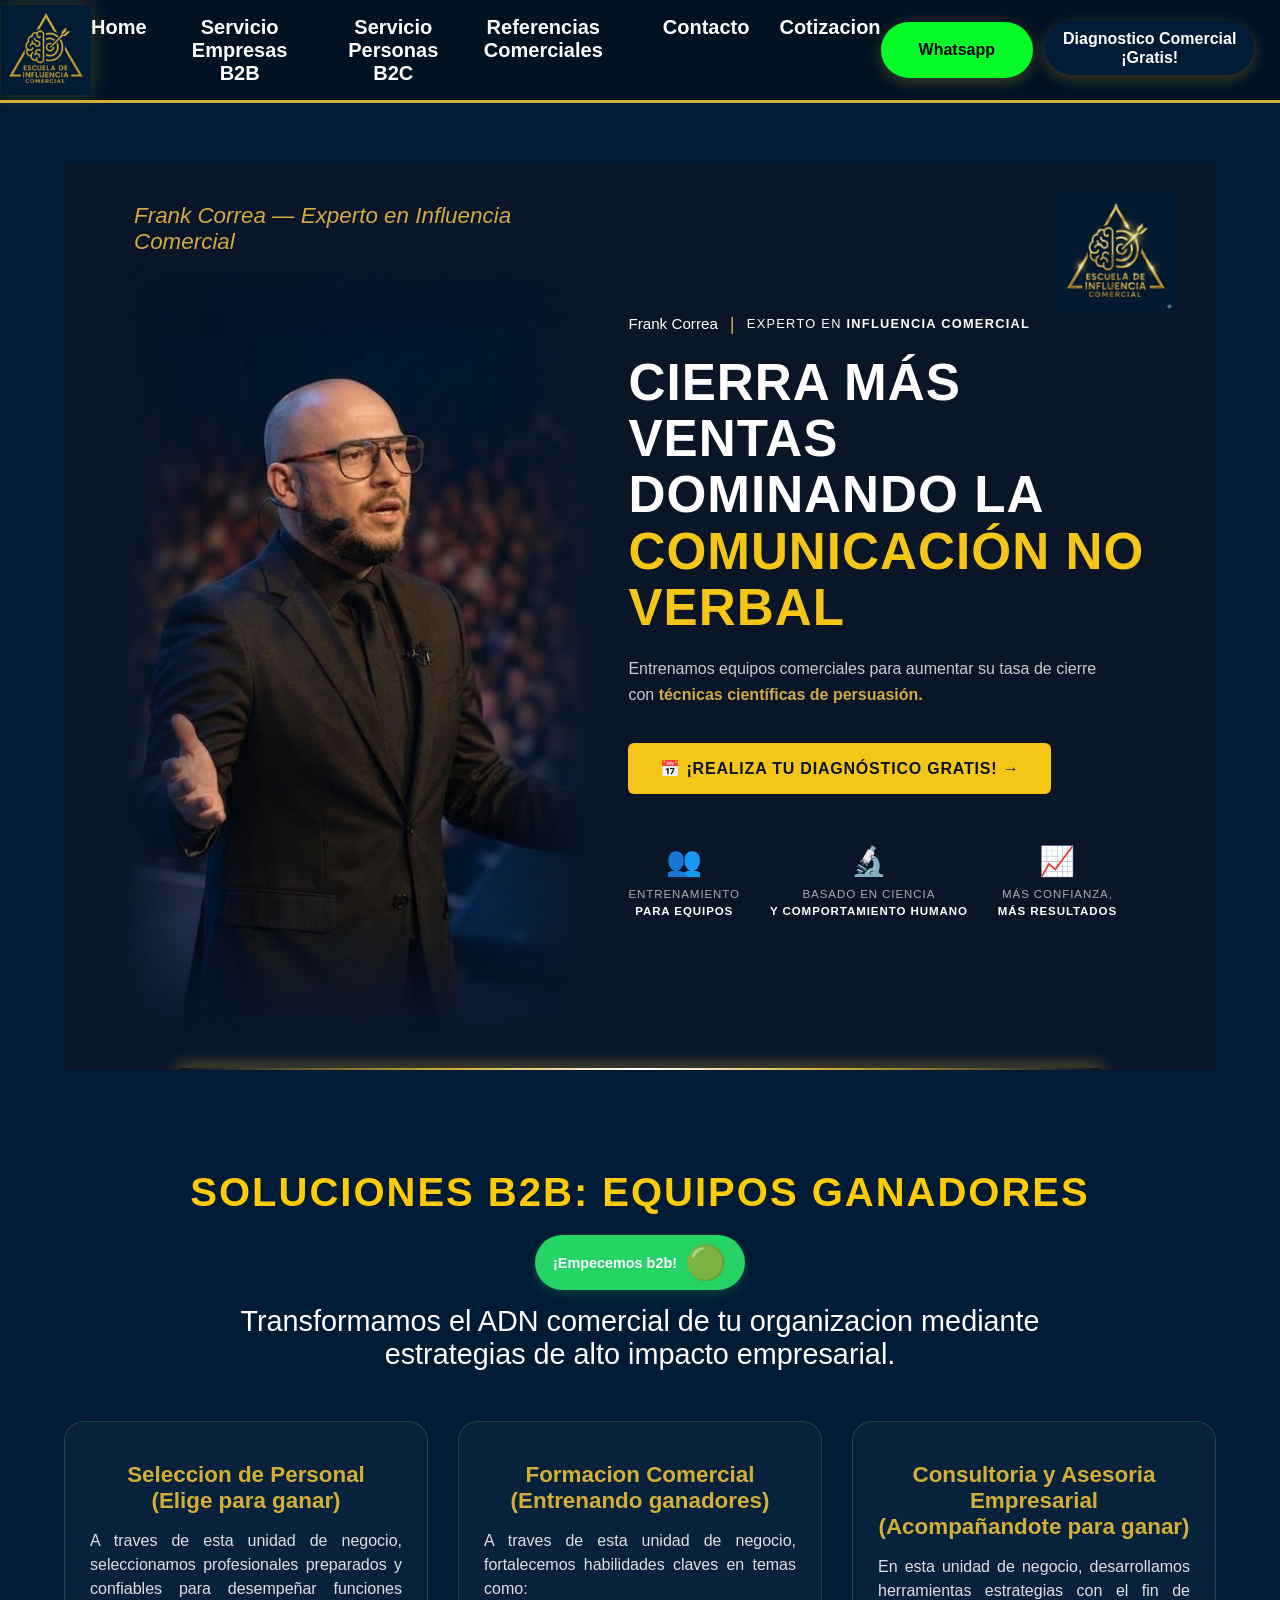
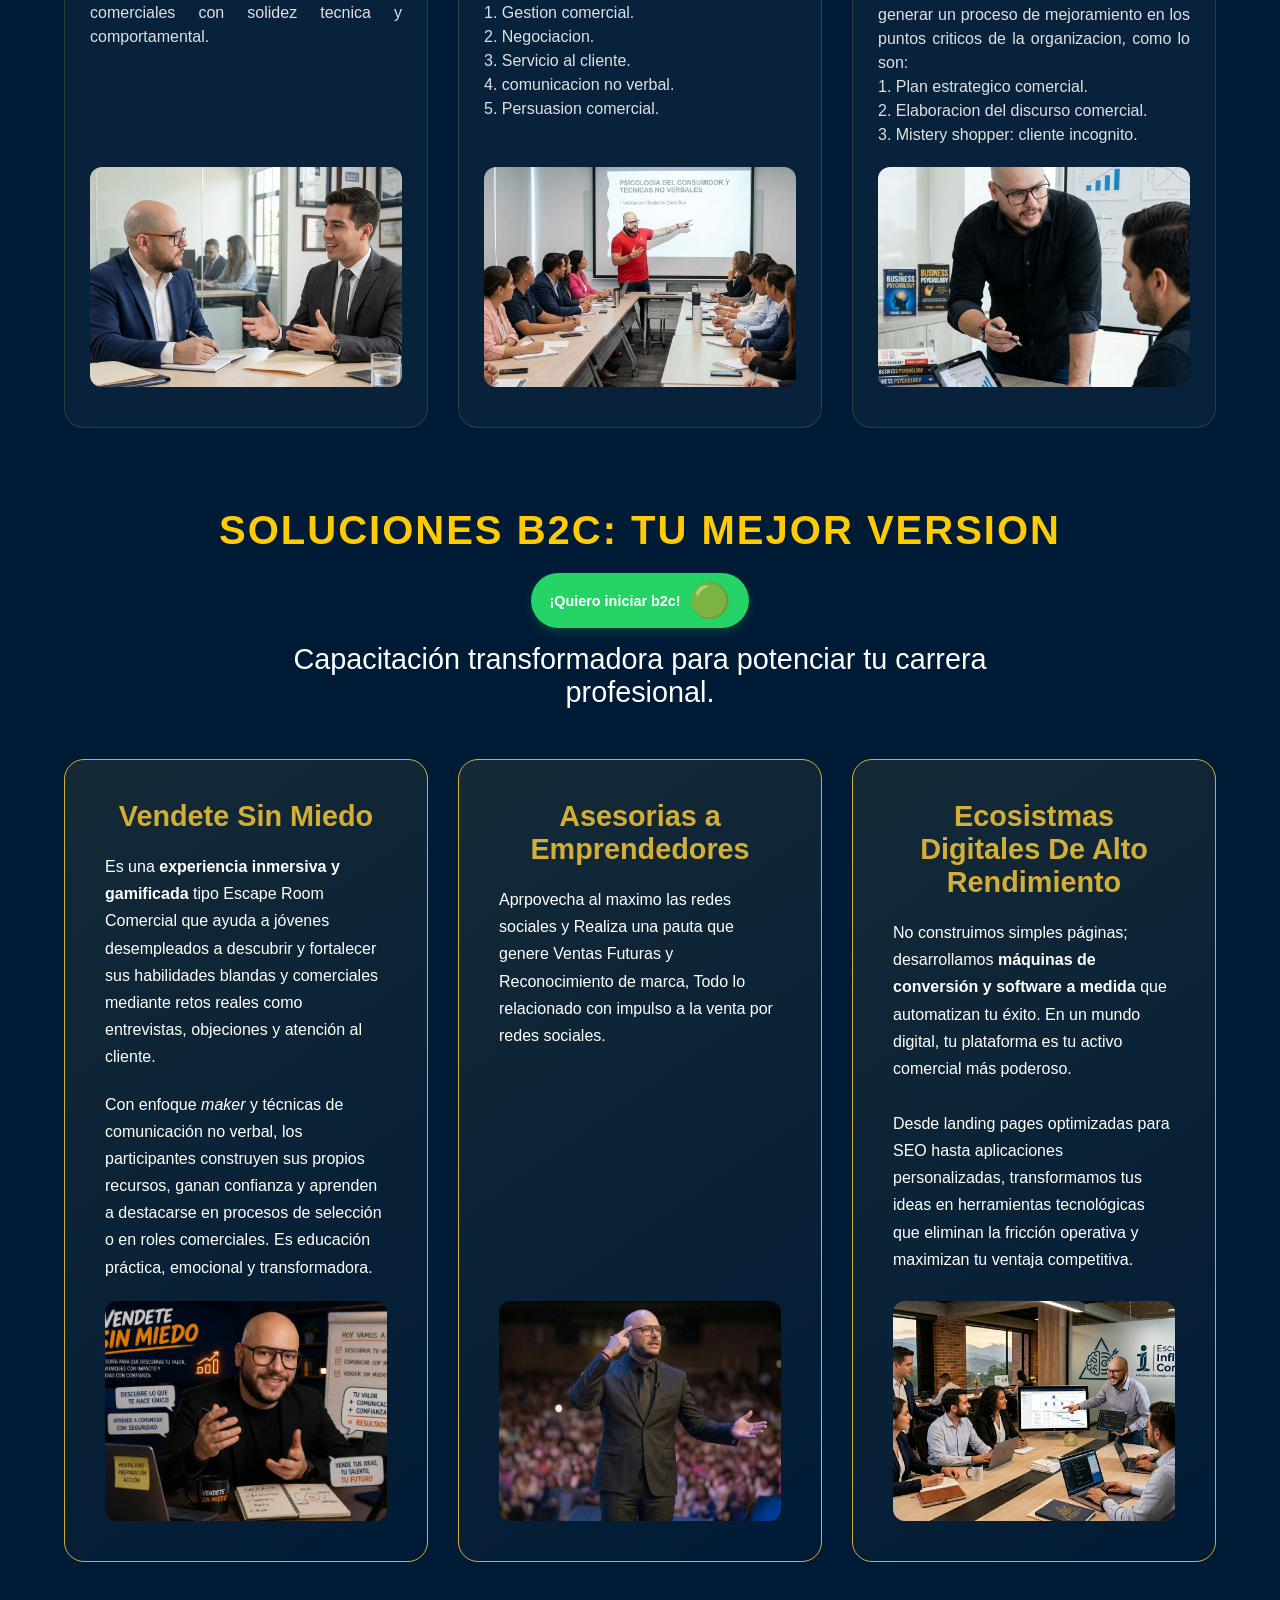
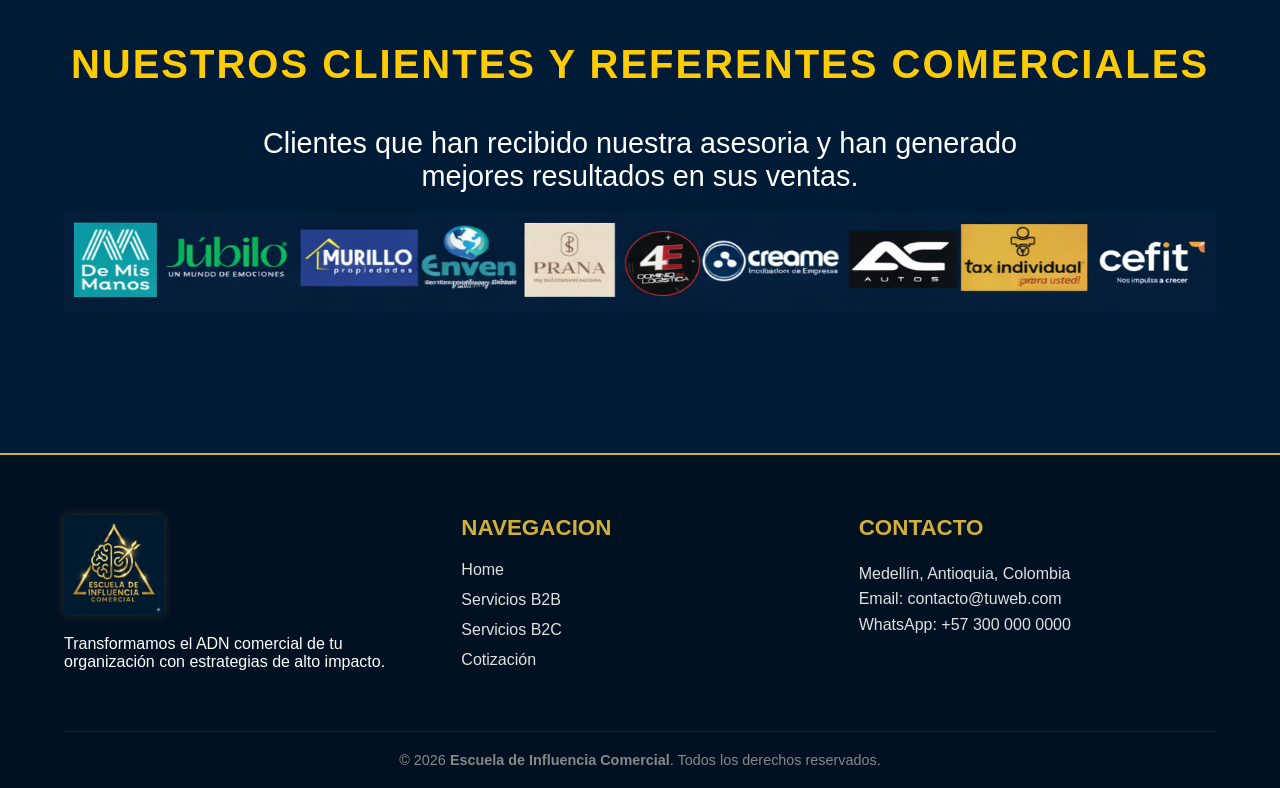
<file: index.html>
<!DOCTYPE html>
<html>
<head>
    <!--webside de la pagina-->
    <meta charset="UTF-8" /> <!--caracteres autorizados para el didioma-->
    <meta name="viewport" content="width=device-width, initial-scale=1.0" /> <!--diseño responsive para celuilares-->
    <meta name="description" content="Consultoría y capacitación en ventas para empresas. Entrenamiento en ventas consultivas, negociación empresarial y cierre de ventas. Potencia tu estrategia comercial con expertos en formación de equipos y persuasión."><!--descripcion de la empresa-->
    <meta name="keywords" content="consultor en ventas, consultoría en ventas, consultor comercial para empresas, capacitación en ventas para empresas, entrenamiento en ventas, capacitación en negociación, curso de negociación empresarial, formación en ventas consultivas, consultoría comercial, asesoría en estrategias de ventas, consultor en cierre de ventas, entrenamiento de equipos comerciales, selección de personal comercial, persuasión comercial, entrenamiento en servicio al cliente, formación en negociación, estrategia comercial" /><!-- palabras clave -->
    <meta name="author" content="Frank Correa  | Escuela de Influencia Comercial" /><!--nombre de la empresa-->
    <title>Escuela de Ventas | Influencia y Estrategia Comercial</title>
    <link rel="stylesheet" href="css/estilos.css" /><!--estilos de la pagina en estilos.css-->
    <link rel="icon" href="img/logo-influencia-comercial-ico.png" alt="lgotipo blanco de la empresa" /><!--logo favicon barra navegador-->
</head>
<body>
    <header class="main-header">
        <!--clase header principal-->
        <figure class="logo-header">
            <img src="img/logo-oscuro.jpeg" alt="logotipo de escuela de ventas  e influencia comercial" /><!--imagen logo oscuro-->
        </figure>
        <nav class="nav-header">
            <!--clase para la nav header-->

            <ul>
                <li><a href="#home">Home</a></li>
                <li><a href="#b2b">Servicio <br />Empresas B2B</a></li>
                <li><a href="#b2c">Servicio <br />Personas B2C</a></li>
                <li><a href="#referencias">Referencias<br />Comerciales</li>
                <li><a href="#Contacto">Contacto</a></li>
                <li><a href="cotizacion.html">Cotizacion</a></li>
            </ul>

        </nav>
        <aside class="header-buton-whatsapp">

            <!--boton whatsapp-->
            <aside class="header-buton-whatsapp">
                <a href="https://wa.me/573006512246" target="_blank" class="btn-whatsapp">
                    Whatsapp
                </a>

                <a href="https://diagnosticocomercial-production.up.railway.app/" target="_blank" class="btn-diagnostico">
                    Diagnostico Comercial<br />¡Gratis!
                </a>
            </aside>

        </aside>
    </header>

    <!--tridente o triangulo para captar el seo google ads dice mucho sobre el triangulo del logo -->
    <main>
        <!-- ============================================================
             HERO PRINCIPAL - ABOVE THE FOLD
             Section de conversión principal | SEO: contiene el H1
             Diseño basado en imagen de referencia: fondo oscuro,
             Frank Correa a la izquierda, texto hero a la derecha
        ============================================================ -->
        <section id="home" class="hero-principal" aria-label="Sección principal de conversión">

            <!-- Imagen principal de Frank Correa - lado izquierdo -->
            <figure class="hero-figura">

                <figcaption class="hero-frank-nombre-sobre-imagen">
                    Frank Correa — Experto en Influencia Comercial
                </figcaption><!-- figcaption oculto visualmente pero leído por Google y lectores de pantalla -->
                <img src="img/frank-correa-experto-en-ventas.png"
                     alt="Frank Correa, experto en influencia comercial y ventas, conferencista" />
                <!-- Alt descriptivo mejora relevancia en Google Ads y SEO -->
            </figure>

            <!-- Contenido textual del hero - lado derecho -->
            <article class="hero-contenido" aria-label="Propuesta de valor principal">
                <!-- article porque es contenido independiente y significativo para Google -->
                <!-- Identificador del experto - encabezado del article -->
                <header class="hero-encabezado-experto">
                    <!-- header dentro del article: contexto semántico del experto -->

                    <p class="hero-nombre-experto">
                        <span class="hero-nombre-cursiva">Frank Correa</span>
                        <span class="hero-separador" aria-hidden="true">|</span>
                        <!-- aria-hidden en el separador: no aporta info a lectores de pantalla -->
                        <span class="hero-titulo-experto">EXPERTO EN <strong>INFLUENCIA COMERCIAL</strong></span>
                    </p>

                </header><!-- fin hero-encabezado-experto -->
                <!-- H1 principal - foco SEO y conversión - único H1 de la página -->
                <h1 class="hero-titulo-principal">
                    CIERRA MÁS VENTAS<br />
                    DOMINANDO LA<br />
                    <span class="hero-titulo-amarillo">COMUNICACIÓN NO VERBAL</span>
                </h1>

                <!-- Subtítulo descriptivo - refuerza palabras clave para Google -->
                <p class="hero-subtitulo">
                    Entrenamos equipos comerciales para aumentar su tasa
                    de cierre con <strong class="hero-texto-dorado">técnicas científicas de persuasión.</strong>
                    <!-- strong en vez de span: le dice a Google que es texto importante -->
                </p>

                <!-- Botón CTA principal con animación palpitante -->
                <a href="https://diagnosticocomercial-production.up.railway.app/"
                   target="_blank"
                   rel="noopener noreferrer"
               
               class="btn-hero-palpitante"
               aria-label="Realizar diagnóstico comercial gratuito - abre en nueva pestaña">
               <!-- aria-label descriptivo mejora Quality Score en Google Ads -->
                📅 ¡Realiza tu Diagnóstico GRATIS! →
            </a>

                <!-- Tres pilares - usando ol porque son items de valor ordenados -->
                <ol class="hero-pilares" aria-label="Beneficios principales del programa">
                    <!-- ol en vez de div: lista ordenada de beneficios, semántico para Google -->
                    <!-- Pilar 1 -->
                    <li class="hero-pilar">
                        <span class="hero-pilar-icono" aria-hidden="true">👥</span>
                        <p><span>ENTRENAMIENTO</span><br /><strong>PARA EQUIPOS</strong></p>
                    </li>

                    <!-- Pilar 2 -->
                    <li class="hero-pilar">
                        <span class="hero-pilar-icono" aria-hidden="true">🔬</span>
                        <p><span>BASADO EN CIENCIA</span><br /><strong>Y COMPORTAMIENTO HUMANO</strong></p>
                    </li>

                    <!-- Pilar 3 -->
                    <li class="hero-pilar">
                        <span class="hero-pilar-icono" aria-hidden="true">📈</span>
                        <p><span>MÁS CONFIANZA,</span><br /><strong>MÁS RESULTADOS</strong></p>
                    </li>

                </ol><!-- fin hero-pilares -->

            </article><!-- fin hero-contenido -->
            <!-- Logo triangulo esquina superior derecha -->
            <figure class="hero-logo-triangulo" aria-hidden="true">
                <!-- aria-hidden: el logo es decorativo aquí, no aporta info adicional -->
                <img src="img/logo-brillante.png"
                     alt=""
                     role="presentation" />
                <!-- alt vacío + role presentation: imagen decorativa, Google no la indexa como contenido -->
            </figure>

        </section>
        <!-- ============================================================
         FIN HERO PRINCIPAL
    ============================================================ -->
    </main>

    <section id="servicios" class="seccion-servicios">

        <article id="b2b" class="servicios-b2b">
            <header class="header-b2b">
                <div class="titulo-con-boton">
                    <h2>Soluciones B2B: Equipos Ganadores</h2>
                    <a href="https://wa.me/573006512246?text=Hola%20Frank,%20me%20interesan%20las%20soluciones%20B2B%20para%20mi%20empresa" target="_blank" class="btn-directo-ws">
                        ¡Empecemos b2b! <span>🟢</span>
                    </a><!--boton empezar b2b-->
                </div>
                <p>Transformamos el ADN comercial de tu organizacion mediante estrategias de alto impacto empresarial.</p>
            </header>

            <ul class="servicios-b2b-grid">
                <li>
                    <h4>Seleccion de Personal<br />(Elige para ganar)</h4>
                    <p>A traves de esta unidad de negocio, seleccionamos profesionales preparados y confiables para desempeñar funciones comerciales con solidez tecnica y comportamental.</p>
                    <img src="img/seleccion-de-personal.jpg" alt="imagen de seleccion de personal" />
                </li>
                <li>
                    <h4>Formacion Comercial<br />(Entrenando ganadores)</h4>
                    <p>A traves de esta unidad de negocio, fortalecemos habilidades claves en temas como:<br />1. Gestion comercial.<br />2. Negociacion.<br />3. Servicio al cliente.<br />4. comunicacion no verbal.<br />5. Persuasion comercial.</p>
                    <img src="img/formacion-comercial.jpg" alt="imagen formacion comercial" />
                </li>
                <li>
                    <h4>Consultoria y Asesoria Empresarial<br />(Acompañandote para ganar)</h4>
                    <p>En esta unidad de negocio, desarrollamos herramientas estrategias con el fin de generar un proceso de mejoramiento en los puntos criticos de la organizacion, como lo son:<br />1. Plan estrategico comercial.<br />2. Elaboracion del discurso comercial.<br />3. Mistery shopper: cliente incognito.</p>
                    <img src="img/asesoria-consulta.jpg" alt="imagen asesoria consulta comercial" />
                </li>
            </ul>
        </article>
        <article id="b2c" class="servicio-b2c">
            <header class="header-b2c">
                <div class="titulo-con-boton">
                    <h2>Soluciones B2C: Tu Mejor Version</h2>
                    <a href="https://wa.me/573006512246?text=Hola%20Frank,%20quiero%20más%20información%20sobre%20el%20Escape%20Room%20y%20formación%20B2C" target="_blank" class="btn-directo-ws">
                        ¡Quiero iniciar b2c! <span>🟢</span>
                    </a><!--boton empezar b2c-->
                </div>
                <p>Capacitación transformadora para potenciar tu carrera profesional.</p>
            </header>

            <ul class="lista-b2c">
                <li>
                    <h4>Vendete Sin Miedo</h4>
                    <p>Es una <strong>experiencia inmersiva y gamificada</strong> tipo Escape Room Comercial que ayuda a jóvenes desempleados a descubrir y fortalecer sus habilidades blandas y comerciales mediante retos reales como entrevistas, objeciones y atención al cliente.</p>
                    <p>Con enfoque <em>maker</em> y técnicas de comunicación no verbal, los participantes construyen sus propios recursos, ganan confianza y aprenden a destacarse en procesos de selección o en roles comerciales. Es educación práctica, emocional y transformadora.</p>
                    <img src="img/vendete-sin-miedo.png" alt="vendete-sin-miedo-imagen" />
                </li>
                <li>
                    <h4>Asesorias a Emprendedores</h4>
                    <p>Aprpovecha al maximo las redes sociales y Realiza una pauta que genere Ventas Futuras y Reconocimiento de marca, Todo lo relacionado con impulso a la venta por redes sociales.</p>
                    <img src="img/conferencia.jpeg" alt="conferencia para emprendedores" />
                </li>
                <li>
                    <h4>Ecosistmas Digitales De Alto Rendimiento</h4>
                    <p>No construimos simples páginas; desarrollamos <strong>máquinas de conversión y software a medida</strong> que automatizan tu éxito. En un mundo digital, tu plataforma es tu activo comercial más poderoso.</p>
                    <p>Desde landing pages optimizadas para SEO hasta aplicaciones personalizadas, transformamos tus ideas en herramientas tecnológicas que eliminan la fricción operativa y maximizan tu ventaja competitiva.</p>
                    <img src="img/desarrollo-software-influencia.png" alt="imagen equipo de desarrollo y programacion de software" />
                </li>
            </ul>
            <section id="referencias-comerciales" class="referencias">
                <h5>Nuestros Clientes y Referentes Comerciales</h5>
                <p>Clientes que han recibido nuestra asesoria y han generado mejores resultados en sus ventas.</p>
                <img src="img/cinta-logos-referencias.png" alt="referencias comerciales logos" />
            </section>

        </article>
    </section>
    <footer class="main-footer">
        <div class="contenedor-footer">

            <section class="footer-column">
                <img src="img/logo-brillante.png" alt="logo-influencia-comercial" />
                <p>Transformamos el ADN comercial de tu organización con estrategias de alto impacto.</p>
            </section>
            <nav class="footer-column" aria-label="Navegacion del pie de pagina">
                <h3>Navegacion</h3>
                <ul>
                    <li><a href="#home">Home</a></li>
                    <li><a href="#b2b">Servicios B2B</a></li>
                    <li><a href="#b2c">Servicios B2C</a></li>
                    <li><a href="cotizacion.html">Cotización</a></li>
                </ul>
            </nav>

        <section class="footer-column">
            <h3>Contacto</h3>
            <address>
                <p>Medellín, Antioquia, Colombia</p>
                <p>Email: <a href="mailto:contacto@tuweb.com">contacto@tuweb.com</a></p>
                <p>WhatsApp: <a href="https://wa.me/573000000000" target="_blank">+57 300 000 0000</a></p>
            </address>
        </section>
        </div>

        <div class="footer-bottom">
            <p>&copy; 2026 <strong>Escuela de Influencia Comercial</strong>. Todos los derechos reservados.</p>
        </div>
    </footer>
</body>
</html>
</file>
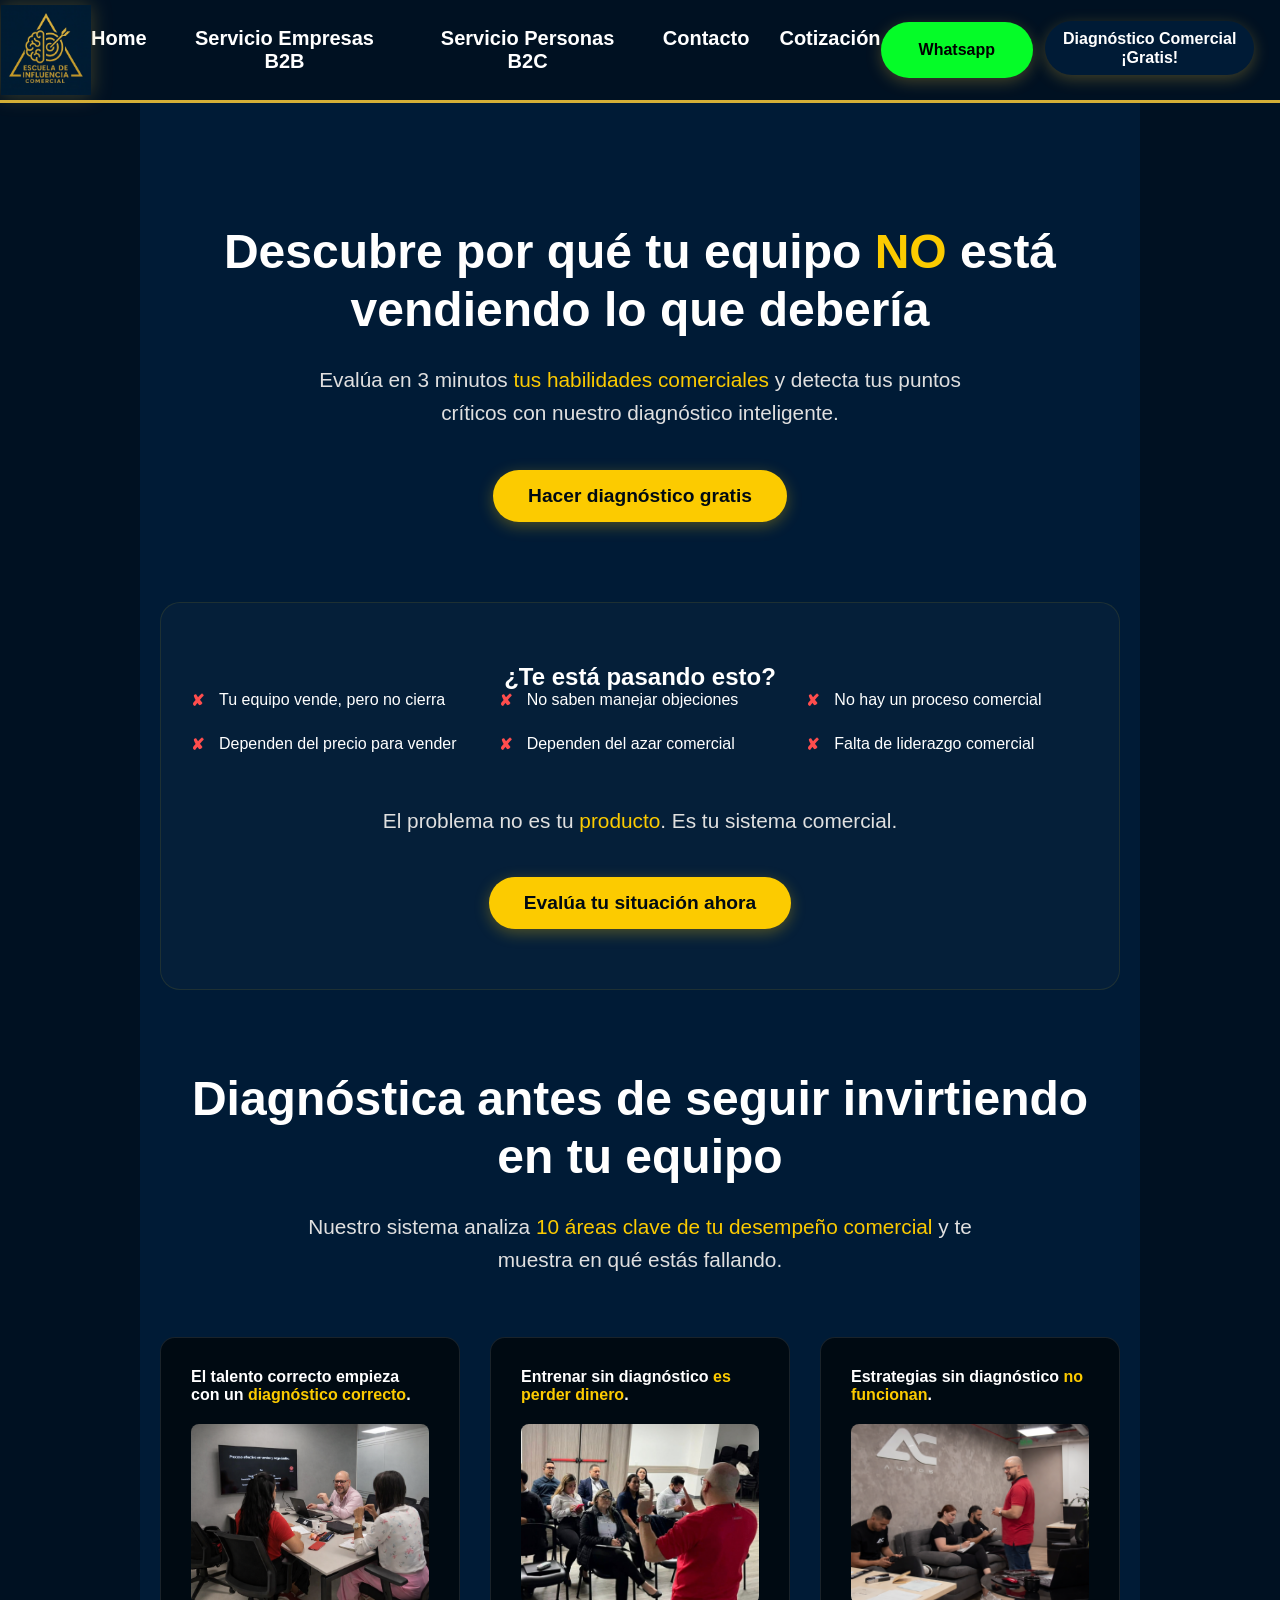
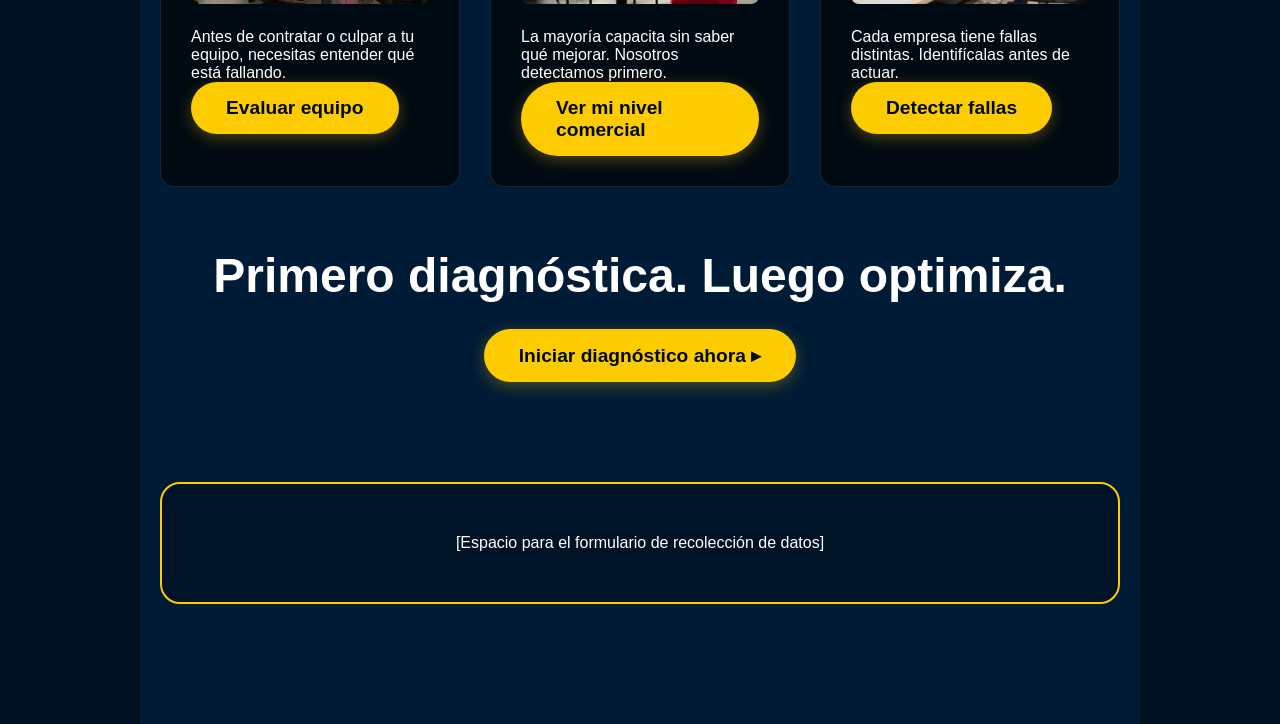
<file: cotizacion.html>
<!DOCTYPE html>
<html lang="es">
<head>
    <meta charset="UTF-8" />
    <meta name="viewport" content="width=device-width, initial-scale=1.0" />
    <title>Evalúa tu Equipo y Cotiza | Escuela de Influencia Comercial</title>
    <link rel="stylesheet" href="css/estilos.css" />
    <link rel="icon" href="img/logo-influencia-comercial-ico.png" />
</head>
<body>

    <header class="main-header">
        <figure class="logo-header">
            <img src="img/logo-oscuro.jpeg" alt="logotipo" />
        </figure>
        <nav class="nav-header">
            <ul>
                <li><a href="index.html">Home</a></li>
                <li><a href="index.html#b2b">Servicio Empresas B2B</a></li>
                <li><a href="index.html#b2c">Servicio Personas B2C</a></li>
                <li><a href="index.html#Contacto">Contacto</a></li>
                <li><a href="cotizacion.html">Cotización</a></li>
            </ul>
        </nav>
        <aside class="header-buton-whatsapp">
            <a href="https://wa.me/573006512246" target="_blank" class="btn-whatsapp">Whatsapp</a>
            <a href="https://diagnosticocomercial-production.up.railway.app/" target="_blank" class="btn-diagnostico">
                Diagnóstico Comercial<br />¡Gratis!
            </a>
        </aside>
    </header>

    <main class="contenedor-venta">

        <h1 class="titulo-seccion-venta">
            Descubre por qué tu equipo <span class="texto-resaltado-amarillo">NO</span> está vendiendo lo que debería
        </h1>
        <p class="descripcion-venta">
            Evalúa en 3 minutos <span class="texto-resaltado-amarillo">tus habilidades comerciales</span> y detecta tus puntos críticos con nuestro diagnóstico inteligente.
        </p>
        <a href="#diagnostico" class="btn-accion-amarillo">Hacer diagnóstico gratis</a>

        <section class="seccion-problemas">
            <h2 class="titulo-problemas">¿Te está pasando esto?</h2>

            <div class="grilla-problemas">
                <div class="item-problema"><span class="icono-x">✘</span> Tu equipo vende, pero no cierra</div>
                <div class="item-problema"><span class="icono-x">✘</span> No saben manejar objeciones</div>
                <div class="item-problema"><span class="icono-x">✘</span> No hay un proceso comercial</div>
                <div class="item-problema"><span class="icono-x">✘</span> Dependen del precio para vender</div>
                <div class="item-problema"><span class="icono-x">✘</span> Dependen del azar comercial</div>
                <div class="item-problema"><span class="icono-x">✘</span> Falta de liderazgo comercial</div>
            </div>

            <p class="descripcion-venta resaltado-final">
                El problema no es tu <span class="texto-resaltado-amarillo">producto</span>. Es tu sistema comercial.
            </p>
            <a href="#diagnostico" class="btn-accion-amarillo">Evalúa tu situación ahora</a>
        </section>

        <h2 class="titulo-seccion-venta">Diagnóstica antes de seguir invirtiendo en tu equipo</h2>
        <p class="descripcion-venta">
            Nuestro sistema analiza <span class="texto-resaltado-amarillo">10 áreas clave de tu desempeño comercial</span> y te muestra en qué estás fallando.
        </p>

        <div class="grilla-diagnostico">
            <article class="tarjeta-diagnostico">
                <h4>El talento correcto empieza con un <span class="texto-resaltado-amarillo">diagnóstico correcto</span>.</h4>
                <img src="img/charla-motivacional-ventas.png" alt="talento correcto" />
                <p>Antes de contratar o culpar a tu equipo, necesitas entender qué está fallando.</p>
                <a href="#diagnostico" class="btn-accion-amarillo btn-tarjeta">Evaluar equipo</a>
            </article>

            <article class="tarjeta-diagnostico">
                <h4>Entrenar sin diagnóstico <span class="texto-resaltado-amarillo">es perder dinero</span>.</h4>
                <img src="img/capacitacion-ventas.jpg" alt="entrenar sin diagnóstico" />
                <p>La mayoría capacita sin saber qué mejorar. Nosotros detectamos primero.</p>
                <a href="#diagnostico" class="btn-accion-amarillo btn-tarjeta">Ver mi nivel comercial</a>
            </article>

            <article class="tarjeta-diagnostico">
                <h4>Estrategias sin diagnóstico <span class="texto-resaltado-amarillo">no funcionan</span>.</h4>
                <img src="img/capacitando-ventas.png" alt="estrategias sin diagnóstico" />
                <p>Cada empresa tiene fallas distintas. Identifícalas antes de actuar.</p>
                <a href="#diagnostico" class="btn-accion-amarillo btn-tarjeta">Detectar fallas</a>
            </article>
        </div>

        <h2 class="titulo-seccion-venta final-cta">Primero diagnóstica. Luego optimiza.</h2>
        <a href="#diagnostico" class="btn-accion-amarillo btn-grande">Iniciar diagnóstico ahora ▸</a>

        <div id="diagnostico" class="contenedor-formulario-final">
            <p>[Espacio para el formulario de recolección de datos]</p>
        </div>

    </main>
</body>
</html>
</file>
<file: css/estilos.css>
/* HTML scroll suave */
html {
    scroll-behavior: smooth; /* Esto hace que la página se deslice con elegancia */
}


/* base de la pagina*/
* {
    margin: 0; /* Quita el espacio exterior que los navegadores traen por defecto */
    padding: 0; /* Quita el espacio interior por defecto */
    box-sizing: border-box; /* Evita que los rellenos aumenten el tamaño real de los elementos */
}

/* base del body */
body {
    font-family: 'Segoe UI', sans-serif;
    background-color: #001122; /* Azul marino profundo original */
    color: #ffffff;
    margin: 0;
    padding: 0;
}



/* Eliminamos cualquier rastro del difuminado anterior */
body::before {
    display: none;
    content: none;
}

/* estilo MAIN ----------------------------------------------------------------------------------------------------------------*/
main {
    background-color: #001b36; /* Azul profundo de la marca */
    padding: 100px 5%;
    width: 100%;
    overflow: hidden;
}

/* Unificación de secciones con color sólido */
main, .seccion-servicios, .referencias {
    background-color: #001b36;
    padding: 60px 5%;
    width: 100%;
}

/* header uso flexbox para organizar todas los espacios*/
.main-header {
    display: flex; /* Convierte el header en un contenedor flexible */
    justify-content: space-between; /* Empuja el logo a la izquierda y el botón a la derecha */
    align-items: center; /* Centra todo verticalmente para que el botón no quede más arriba que el logo */
    padding: 5px 2%; /* Da aire: 15px arriba/abajo y 5% a los costados */
    border-bottom: 3px solid #d4af37; /* La línea dorada que separa el menú del resto */
    /*position: sticky; /* El menú se queda pegado arriba aunque bajes en la página */
    top: 0; /* Indica que se pegue justo al inicio (0 píxeles) */
    background-color: #001122; /* azulde la marca para el fondo del nav*/
    width: 100%; /* el ancho se ajuste para no deformar la iamgen */
}



/* HOME APARIENCIA FUTURISTA CON PSUDONIMO */
#home::after {
    content: ""; /* Crea la capa invisible */
    position: absolute; /* Permite mover la línea libremente sobre la sección */
    bottom: 0; /* La pega justo al suelo de la sección */
    left: 10%; /* Deja un 10% de espacio a la izquierda */
    width: 80%; /* La línea mide el 80% del ancho (se ve más elegante) */
    height: 2px; /* Es una línea muy delgadita */
    background: linear-gradient(to right, transparent 0%, #d4af37 30%, #ffffff 50%, #d4af37 70%, transparent 100% );
    box-shadow: 0 0 15px 2px rgba(212, 175, 55, 0.7);
    border-radius: 2px;
}

#home, #b2b, #b2c {
    scroll-margin-top: 100px; /* Esto hace que el título se vea perfecto al navegar */
}

/* titulo qeu encabeza el tridente */
/*.titulo-principal-home {
/*    flex: 0 0 100%; /* obliga al titulo a ocupar todo el ancho superior*/
/*    text-align: center;
/*    color: #fecb08; /* dorado de titulo de la marca */
/*    margin-bottom: 40px; /* espacio antes de los articulos*/
/*    letter-spacing: 2px;
    font-size: 2.5rem;
    width: 100%;
}
*/

/* ESTILO UNIFICADO PARA TODOS LOS TÍTULOS DE SECCIÓN ---------------------------------------------------------------------------*/
.triangulo-articulos h2,
.header-b2b h2,
.header-b2c h2, .referencias h5 {
    flex: 0 0 100%; /* Asegura que ocupe todo el ancho en el home */
    width: 100%;
    text-align: center;
    color: #fecb05; /* Dorado brillante unificado */
    font-size: 2.5rem; /* Tamaño unificado */
    font-weight: 800;
    text-transform: uppercase;
    letter-spacing: 2px;
    margin-bottom: 40px; /* Espacio estándar hacia abajo */
    margin-top: 0;
}


/* SECCION 3 ARTICULOS EL TRIANGULO */
.triangulo-articulos {
    display: flex; /* los tres articulos iran alineados horizontalmente*/
    justify-content: center; /* alinear los tres articulos en el centro*/
    align-items: stretch; /* que los 3 espacios sean iguales */
    gap: 30px; /* espacio entre articulos*/
    max-width: 1200px; /*centra toda la seccion*/
    margin: 0 auto;
    position: relative; /* para que la linea sepa donde ponerse*/
    padding-bottom: 80px; /*deja espacio para que la linea respire*/
    flex-wrap:wrap; /* permite que el titulo este arriba y no se amontone*/
}

/* estilo de cada articulo*/
    .triangulo-articulos article {
        flex: 1; /* Las 3 tarjetas ocupan el mismo ancho */
        background: rgba(255, 255, 255, 0.03); /* Fondo sutilmente más claro que el azul */
        padding: 40px 25px;
        border-radius: 15px;
        border: 1px solid rgba(212, 175, 55, 0.2); /* Borde dorado suave */
        text-align: center;
        transition: all 0.4s ease; /* Para que el hover sea suave */
        display: flex;
        flex-direction: column;
        justify-content: space-between; /* Alinea el contenido y la imagen */
    }

        /* Efecto al pasar el mouse */
        .triangulo-articulos article:hover {
            transform: translateY(-10px); /* Igualamos la altura de elevación */
            border-color: #d4af37;
            background: rgba(212, 175, 55, 0.05);
        }


    /* EL TÍTULO: Debe ocupar todo el ancho y ser el primero */
    .triangulo-articulos h2 {
        flex: 0 0 100%; /* Obliga al título a medir el 100% del ancho */
        text-align: center;
        color: #d4af37;
        font-size: 2.5rem; /* Tamaño jerárquico */
        margin-bottom: 50px;
        font-weight: 800;
        /*text-transform: uppercase;*/
        order: -1; /* Asegura que siempre esté al principio de la caja flex */
    }

    /* TÍTULOS Y TEXTO */
    .triangulo-articulos h3 {
        color: #d4af37; /* Dorado brillante */
        font-size: 1.6rem;
        margin-bottom: 10px;
        /*text-transform: uppercase;*/
        letter-spacing: 1px;
    }

    .triangulo-articulos p {
        color: #e0e0e0; /* Blanco grisáceo para no cansar la vista */
        font-size: 1.05rem;
        line-height: 1.6;
        margin-bottom: 30px;
        text-align: justify; /* Justifica el contenido del tridente */
        padding: 0 5px;
        hyphens: auto; /* Corta palabras con guiones si es necesario */
    }

    /* LAS IMÁGENES DENTRO DE LOS ARTÍCULOS */
    .triangulo-articulos img {
        width: 100%; /* Se adapta al ancho de la tarjeta */
        height: 200px; /* Altura fija para que todas se vean iguales */
        object-fit: cover; /* Recorta la imagen para que no se deforme */
        border-radius: 8px;
        border: 1px solid rgba(212, 175, 55, 0.1);
    }

/* RESPONSIVE (Para celulares) */
@media (max-width: 768px) {
    .triangulo-articulos {
        flex-direction: column; /* En celular, las tarjetas se ponen una debajo de otra */
    }
}




/*header nav de forma horizontal NAV --------------------------------------------------------------------------------------------*/
.nav-header {
    /*flex:1;/* el menuocupa el espacio central*/
    display: flex; /* horizontalidad en los elementos de todo el nav*/
    align-items: center; /*centra el texto verticalmente con respecto al logo*/
    gap: 10px; /* espacio entre elementos*/
    font-size:20px ; /* tamaño del texto*/

}

.nav-header ul {
    display: flex; /*linea clav para hacerlo horizontal*/
    list-style: none; /*quita los puntos negros*/
    gap: 30px; /*da espacio entre cada palabra*/
    margin: 0; /* margenes de cada elemento del nav*/
    padding: 0; /* espacio entre su contenido y su borde */
    text-align:center;
}

/* estilo para los enlases a del nav */
.nav-header a {
    color:white; /* color del texto de cada enlase */
    text-decoration: none;/*texto limpio sin liena debajo  */
    font-weight: bold;/* texto con negrita gruesa*/
    font-size: 20px; /* tamaño de la letra*/
    text-align: center;
}

/* boton whtasapp y diagnostico nav*/
/* --- ESTILO BASE PARA LOS ENLACES (Lo que los hace parecer botones) --- */
.btn-whatsapp, .btn-diagnostico {
    display: inline-flex; /* Permite que el enlace tenga dimensiones (ancho/alto) y centrar su contenido. */
    align-items: center; /* Centra el texto verticalmente dentro del botón. */
    justify-content: center; /* Centra el texto horizontalmente dentro del botón. */
    text-align: center; /* Asegura el centrado si el texto tiene varias líneas (como en Diagnóstico). */
    text-decoration: none; /* Elimina el subrayado clásico de los enlaces. */
    color: white; /* Define que el texto siempre sea blanco para resaltar. */
    border-radius: 50px; /* Crea la forma de "cápsula" redondeada. */
    font-weight: bold; /* Hace que el texto sea más grueso y legible. */
    transition: 0.3s ease; /* Suaviza cualquier cambio visual (como al pasar el mouse). */
    white-space: nowrap; /* Evita que las palabras se corten o se amontonen de forma extraña. */
}

/* --- CONTENEDOR PADRE --- */
.header-buton-whatsapp {
    display: flex; /* Crea un eje horizontal para poner los botones uno al lado del otro. */
    align-items: center; /* Centra los botones verticalmente con respecto al logo y al menú. */
    gap: 12px; /* Define una separación exacta de 12px entre los dos botones. */
    flex-shrink: 0; /* Impide que los botones se deformen si el menú se queda sin espacio. */
}
.btn-whatsapp:hover, .btn-diagnostico {
    transform: translateY(-2px); /* Mueve el botón 2 píxeles hacia arriba (efecto de presionado) */
}

    /* --- 6. EFECTOS HOVER (Para ambos) --- */
    .btn-whatsapp:hover, .btn-diagnostico:hover {
        transform: translateY(-3px); /* Mueve el botón hacia arriba 3 píxeles simulando que flota. */
        filter: brightness(1.1); /* Aclara un poco el color para dar feedback visual. */
        box-shadow: 0 6px 15px rgba(0, 0, 0, 0.4); /* Aumenta la sombra para reforzar la profundidad. */
    }
/* --- ESTILO ESPECÍFICO DEL BOTÓN DE DIAGNÓSTICO --- */
.btn-diagnostico {
    background-color: #001b36; /* Aplica el color dorado de tu marca para diferenciarlo del verde. */
    padding: 8px 18px; /* Espacio interno: 8px arriba/abajo y 18px a los lados. */
    font-size: 16px; /* Tamaño de letra ligeramente menor para que quepa el texto largo. */
    line-height: 1.2; /* Controla el espacio entre las dos líneas de texto. */
    box-shadow: 0 4px 15px rgba(212, 175, 55, 0.3); /* Crea un resplandor dorado suave en la base. */
    color: white;
}

.btn-whatsapp {
    background-color: #05fc28; /* Aplica el color dorado de tu marca para diferenciarlo del verde. */
    padding: 18px 38px; /* Espacio interno: 8px arriba/abajo y 18px a los lados. */
    font-size: 16px; /* Tamaño de letra ligeramente menor para que quepa el texto largo. */
    line-height: 1.2; /* Controla el espacio entre las dos líneas de texto. */
    box-shadow: 0 4px 15px rgba(212, 175, 55, 0.3); /* Crea un resplandor dorado suave en la base. */
    color:black;
}


/* logo header HEADER --------------------------------------------------------------------------------------------------------------- */
.logo-header {
    flex:0 0 auto; /* esto obliga al contenedro del logo a empujar el menu al a derecha*/
    display: flex;
    justify-content: flex-start; /*asegura el logo pegado a la izquierda */
    margin-left: -2%; /*truco: un margen negativo para pegarlo mas al borde izquierdo*/
}

/*logo img header*/
.logo-header img {
    height: 90px; /* Esto controla el alto. Puedes subirlo a 80px si lo quieres más grande */
    width: auto; /* Esto hace que el ancho se ajuste solo para no deformar el logo */
    display: block; /* Quita un espacio pequeño que los navegadores ponen debajo de las imágenes */
    filter: drop-shadow(0 0 10px rgba(212,175,55,0.3)); /*brillo dorado al logo */
    transition: transform 0.3s ease; /*apariencia cuando paso el mause por encima*/
}

.logo-header img:hover {
    transform: scale(1.05); /* Efecto interactivo al pasar el mouse */
}



/*SECCION SERVICIOS------------------------------------------------------------------------------------------------------------*/
.seccion-servicios {
    background-color: #001b36; /*color fondo de toda la seccion*/
    padding-top:40px ; /*espacio sutil despues del tricente*/
    display: flex; /* activa flexbox para organizar los bloques hijos*/
    flex-direction: column; /*alinea los bloques*/
    gap: 80px; /*separacion entre los dos bloques*/
}

/*ESTILOS encabezados de servicios*/

.header-b2b, .header-b2c {
    text-align: center; /* alinea los textos en el centro (titulos , parrafos etc)*/
    margin-bottom: 50px; /* separa el encabezado de las tarjetas de servicios*/
}

/*   .header-b2b h2, .header-b2c h2 {
        color: #fecb08; /* aplica el dorado a los titulos h2 */
/*        font-size: 2.5rem; /* tamaños de la letra grande y jerarquico*/
/*        margin-bottom: 40px; /* espacio entre el titulo h2 y el parrafo*/
        /*text-transform: uppercase; /* convierte todo el tecto en mayusculas*/
/*        width: 100%;

    }
*/
.header-b2b p, .header-b2c p {
    color: #ffffff; /* texto en balnco */
    font-size: 1.8rem; /*tamaño de la lectura comodo*/
    max-width: 800px; /*evita qeu las lineas de texto  sean demaciado largas y no se puedan leer*/
    margin: 0 auto; /*centra el bloque de texto si es mas corto que el contenedor*/
}

/* GRID B2B */
.servicios-b2b-grid {
    display: flex; /* alinea las 3 tarjetas de forma horizontal*/
    gap: 30px ; /* espacio de 30px entre las tarjetas*/
    list-style: none; /* quita los puntos negros pro defecto de la etiqueta*/
    padding: 0; /* elimina el espacio interior que traen por defecto las listas*/

}

.servicios-b2b-grid li {
    flex: 1; /* obliga a las 3 tarjetas a medir lo mismo */
    background: rgba(255, 255, 255, 0.03); /* fondo balnco opaco casi invisible*/
    padding: 40px 25px; /* espacio interno para que el texto no toque los bordes*/
    border-radius: 20px; /* redonde las esquinas de las tarjetas*/
    border: 1px solid rgba(212,175,55,0.2); /* borde dorado sutil y elegante*/
    text-align: center; /* centra el contenido dentro de la ttarjeta*/
    transition: 0.4s; /*duracion de la animacion cuando el mouse pasa por encima de el*/
}

    .servicios-b2b-grid li:hover {
        border-color: #d4af37; /* Al pasar el mouse, el borde se vuelve dorado intenso */
        transform: translateY(-10px); /* La tarjeta sube 10px dando efecto de "flotación" */
        background: rgba(212, 175, 55, 0.05); /* El fondo se ilumina ligeramente en dorado */
    }

    .servicios-b2b-grid h4 {
        color: #d4af37; /* Color dorado para los nombres de los servicios (Selección, etc.) */
        font-size: 1.4rem; /* Tamaño mediano para resaltar el nombre del servicio */
        margin-bottom: 15px; /* Espacio antes de la descripción */
        
    }

    .servicios-b2b-grid p {
        color: #e0e0e0; /* Gris claro para la descripción (menos peso visual que el título) */
        font-size: 1rem; /* Tamaño estándar de lectura */
        line-height: 1.5; /* Espacio entre renglones para que no se vea apretado el texto */
        text-align: justify; /* justificar parrafos*/
    }

/* --- GRID B2C (Estructura de Personas) --- */


.lista-b2c {
    display: flex; /* Alinea el Escape Room y Redes Sociales de forma horizontal */
    gap: 30px; /* Espacio entre los dos bloques B2C */
    list-style: none; /* Limpieza de lista */
    padding: 0; /* Limpieza de espacio */
    
}

.lista-b2c li {
    flex: 1; /* Ambas tarjetas ocupan el 50% del ancho */
    /* Crea un degradado desde un dorado oscuro hasta el azul de fondo */
    background: linear-gradient(145deg, rgba(212, 175, 55, 0.1), rgba(0, 27, 54, 1));
    padding: 40px; /* Mucho aire interno para resaltar la importancia */
    border-radius: 20px; /* Esquinas más redondeadas que el B2B para suavizar el diseño */
    border: 1px solid #d4af37; /* Borde dorado sólido para que "brille" más que los de arriba */
    transition: 0.4s; /* pasando el mause por ensima*/
}

    /* Este es el disparador que activa la transición */
    .lista-b2c li:hover {
        transform: translateY(-10px); /* La tarjeta sube suavemente */
        border-color: #ffffff; /* El borde cambia a blanco */
        box-shadow: 0 10px 20px rgba(212, 175, 55, 0.3); /* Sombra dorada */
    }

    .lista-b2c h4 {
        color: #d4af37; /* Dorado para títulos B2C */
        font-size: 1.8rem; /* Títulos más grandes para llamar la atención del público individual */
        margin-bottom: 20px; /* Espacio inferior */
        text-align: center; /* texto alineado en el centro */
    }

    .lista-b2c p {
        color: #ffffff; /* Texto blanco para mayor claridad */
        line-height: 1.7; /* Mayor espacio entre renglones para textos largos descriptivos */
        margin-bottom: 15px; /* Espacio entre los párrafos del Escape Room */
    }

/* --- RESPONSIVE (Adaptación a Celulares) --- */
@media (max-width: 900px) {
    .servicios-b2b-grid, .lista-b2c {
        flex-direction: column; /* En pantallas pequeñas, las tarjetas se apilan verticalmente */
    }
}

/* BOTONOES DE ACCION H2 EN AMBAS SECCIONES B2B Y B2C*/
/* Contenedor para alinear H2 y Botón */
.titulo-con-boton {
    display: flex;
    justify-content: center; /* Centra ambos elementos */
    align-items: center; /* Los alinea verticalmente */
    gap: 20px; /* Espacio entre el título y el botón */
    margin-bottom: 15px;
    flex-wrap: wrap; /* Si el nombre es muy largo, el botón baja en celular */
}

/* Estilo del botón verde de WhatsApp al lado del H2 */
.btn-directo-ws {
    background-color: #25d366; /* Verde WhatsApp */
    color: white !important; /* Texto blanco */
    text-decoration: none; /* Quita el subrayado */
    padding: 8px 18px; /* Tamaño del botón */
    border-radius: 50px; /* Forma de cápsula */
    font-size: 0.9rem; /* Un poco más pequeño que el H2 */
    font-weight: bold;
    display: flex;
    align-items: center;
    gap: 8px;
    transition: 0.3s ease;
    box-shadow: 0 4px 10px rgba(37, 211, 102, 0.2);
}

    .btn-directo-ws span {
        font-size: 2.1rem;
    }

    .btn-directo-ws:hover {
        transform: scale(1.05); /* Crece un poquito al pasar el mouse */
        background-color: #1ebe57; /* Un verde un poco más oscuro al hacer hover */
        box-shadow: 0 6px 15px rgba(37, 211, 102, 0.4);
    }

/* Ajuste para que el H2 no tenga el margen de abajo solo, sino que lo use el contenedor */
.header-b2b h2, .header-b2c h2 {
    margin-bottom: 0 !important;
}

/* REGLAS PARA LAS IMAGENES DE TODAS LAS TARJETAS ------------------------------------------------------------------------------------------------*/
/* Seleccionamos todas las imágenes de las tarjetas (Home, B2B y B2C) */
.triangulo-articulos img,
.servicios-b2b-grid img,
.lista-b2c img {
    width: 100% !important; /* Obliga a la imagen a ocupar todo el ancho disponible. */
    height: 220px !important; /* Define una altura fija idéntica para todas las fotos. */
    object-fit: cover !important; /* Recorta la imagen para que llene el espacio sin estirarse. */
    border-radius: 12px !important; /* Redondea las esquinas para que se vean modernas. */
    margin-top: auto !important; /* Empuja la imagen hacia abajo si el texto de arriba es corto. */
    display: block !important; /* Asegura que la imagen se comporte como un bloque sólido. */
}

/* Ajustamos las tarjetas para que todas crezcan igual y alineen la imagen al fondo */
.triangulo-articulos article,
.servicios-b2b-grid li,
.lista-b2c li {
    display: flex !important; /* Activa el modo flexible para organizar el contenido. */
    flex-direction: column !important; /* Pone el título, el texto y la foto uno bajo otro. */
    justify-content: space-between !important; /* Separa el texto de la imagen, dejándola al fondo. */
    min-height: 480px !important; /* Establece una altura mínima para que las tarjetas no se vean desiguales. */
    transition: all 0.4s ease !important; /* Asegura que cualquier movimiento sea suave. */
}

/* Unificamos el comportamiento de los textos dentro de las tarjetas */
.triangulo-articulos p,
.servicios-b2b-grid p,
.lista-b2c p, .referencias p {
    margin-bottom: 20px !important; /* Da un espacio constante entre el párrafo y la imagen. */
    flex-grow: 1 !important; /* Permite que el texto ocupe el espacio necesario antes de la foto. */

   
}



/*ESTILOS CSS PARA PAGINA COTIZACION.HTML*/

/* contenedor pagina*/
.contenedor-venta {
    max-width: 1000px; /* No deja que la página se estire más de 1000px para que no se vea desordenada. */
    margin: 0 auto; /* Centra todo el bloque en el medio de la pantalla. */
    padding: 120px 20px; /* Da aire: 120px arriba/abajo para no chocar con el menú y 20px a los lados. */
    text-align: center; /* Alinea todos los textos y botones al centro. */
}

/* TITULOS Y TEXTOS */
.titulo-seccion-venta {
    font-size: 3rem; /* Tamaño de letra grande e impactante para el encabezado. */
    margin-bottom: 25px; /* Espacio de separación con lo que sigue abajo. */
    line-height: 1.2; /* Controla el espacio entre renglones para que no se amontonen las letras. */
    color: white; /* Color de letra blanco para que resalte sobre el fondo oscuro. */
}

.texto-resaltado-amarillo {
    color: #fccb00; /* Es el color "oro" de tu marca para resaltar palabras clave. */
}

.descripcion-venta {
    font-size: 1.3rem; /* Tamaño de letra mediano, fácil de leer. */
    max-width: 700px; /* El párrafo no será muy ancho para que la vista no se canse al leer. */
    margin: 0 auto 40px auto; /* Centra el párrafo y le da 40px de espacio abajo. */
    color: #e0e0e0; /* Un gris clarito para que no canse tanto como el blanco puro. */
    line-height: 1.6; /* Más espacio entre renglones para mejorar la lectura. */
}

/* BOTON ACCION*/
.btn-accion-amarillo {
    display: inline-block; /* Permite que el botón tenga tamaño y márgenes correctos. */
    background-color: #fccb00 !important; /* Fondo amarillo (el !important asegura que no cambie). */
    color: #000a12 !important; /* Letras casi negras para que se lean perfecto sobre el amarillo. */
    padding: 15px 35px; /* Tamaño interno del botón (lo hace gordito y profesional). */
    border-radius: 50px; /* Puntas totalmente redondeadas. */
    font-weight: bold; /* Letra en negrita. */
    font-size: 1.2rem; /* Tamaño de letra del botón. */
    text-decoration: none; /* Quita el subrayado típico de los enlaces. */
    transition: all 0.3s ease; /* Hace que los cambios (como el hover) sean suaves, no bruscos. */
    box-shadow: 0 4px 15px rgba(252, 203, 0, 0.3); /* Una sombra suave amarilla para dar profundidad. */
    border: none; /* Quita cualquier borde automático. */
}

    .btn-accion-amarillo:hover {
        transform: translateY(-3px); /* Al pasar el mouse, el botón "salta" 3 píxeles hacia arriba. */
        filter: brightness(1.1); /* El botón se ilumina un poco más al tocarlo. */
        box-shadow: 0 6px 20px rgba(252, 203, 0, 0.5); /* La sombra crece cuando el botón "sube". */
    }

    /* SECCION PROBLEMAS LAS X ROJAS*/
.seccion-problemas {
    margin: 80px 0; /* Espacio de 80px arriba y abajo de esta sección. */
    background: rgba(255, 255, 255, 0.02); /* Un fondo blanco casi invisible para dar textura. */
    padding: 60px 30px; /* Espacio interno para que el contenido no toque los bordes. */
    border-radius: 20px; /* Esquinas redondeadas de la caja. */
    border: 1px solid rgba(252, 203, 0, 0.1); /* Un borde muy finito y sutil de color amarillo. */
}

.grilla-problemas {
    display: grid; /* Activa el modo "rejilla". */
    grid-template-columns: repeat(3, 1fr); /* Divide el espacio en 3 columnas exactamente iguales. */
    gap: 25px; /* Espacio de separación entre cada cuadrito de la rejilla. */
    text-align: left; /* Aquí el texto sí va alineado a la izquierda. */
    margin-bottom: 50px; /* Espacio abajo antes del siguiente elemento. */
}

.item-problema {
    display: flex; /* Alinea la "X" y el texto en la misma línea. */
    align-items: center; /* Centra la "X" verticalmente con el texto. */
    gap: 15px; /* Separación entre la "X" y la frase. */
    color: white; /* Color de texto blanco. */
}

.icono-x {
    color: #ff4d4d; /* Color rojo llamativo para las "X". */
    font-weight: bold; /* Hace la "X" más gruesa. */
}

/* TARJETAS DIAGNOSTICO*/
.grilla-diagnostico {
    display: grid; /* Otra rejilla para las tarjetas con foto. */
    grid-template-columns: repeat(3, 1fr); /* También en 3 columnas. */
    gap: 30px; /* Un poco más de espacio entre tarjetas. */
    margin: 60px 0; /* Espacio arriba y abajo de la grilla. */
}

.tarjeta-diagnostico {
    background: #000a12; /* Fondo azul muy oscuro (casi negro). */
    padding: 30px; /* Aire dentro de la tarjeta. */
    border-radius: 15px; /* Esquinas suavizadas. */
    border: 1px solid rgba(255, 255, 255, 0.1); /* Borde gris muy suave. */
    text-align: left; /* Texto alineado a la izquierda. */
}

    .tarjeta-diagnostico img {
        width: 100%; /* La foto ocupa todo el ancho de la tarjeta. */
        height: 180px; /* Altura fija para que todas las fotos se vean iguales. */
        object-fit: cover; /* Si la foto es más grande, la corta para que no se estire. */
        border-radius: 8px; /* Esquinas de la foto redondeadas. */
        margin: 20px 0; /* Espacio arriba y abajo de la imagen. */
    }


/* FINAL ADAPTACION A MOVILES*/
.contenedor-formulario-final {
    margin-top: 100px; /* Separa el formulario de lo anterior por 100px. */
    padding: 50px; /* Espacio dentro del cuadro del formulario. */
    border: 2px solid #fccb00; /* Un borde amarillo grueso para resaltar el objetivo final. */
    border-radius: 20px; /* Esquinas redondeadas. */
    background: rgba(0,0,0,0.3); /* Fondo oscuro semi-transparente. */
}

@media (max-width: 768px) { /* "Si la pantalla es menor a 768px (como un celular)..." */
    .grilla-problemas, .grilla-diagnostico {
        grid-template-columns: 1fr; /* Cambia las 3 columnas por 1 sola para que se lea bien. */
    }
}

/* ESTILO imagen referencias comerciales */
/* Contenedor de la sección de referencias */
.referencias {
    width: 100%; /* Ocupa el 100% del ancho disponible */
    overflow: hidden; /* Corta cualquier excedente si la imagen es muy grande */
    padding: 80px 0; /* Espacio arriba y abajo */
    background-color: #001b36; /* Fondo blanco para que resalten los logos */
    text-align: center;
}

    /* Control específico de la imagen de logos */
    .referencias img {
        width: 100%; /* Obliga a la imagen a estirarse al ancho total */
        height: 100px; /* AQUÍ CONTROLAS LA ALTURA: ajústalo a tu gusto (ej. 60px o 100px) */
        display: block; /* Elimina espacios vacíos debajo de la imagen */
        margin: 0 auto; /* Centra la imagen */
    }

    /* Nueva regla para el párrafo de referencias */
    .referencias p {
        color: #ffffff; /* texto en balnco */
        font-size: 1.8rem; /*tamaño de la lectura comodo*/
        max-width: 800px; /*evita qeu las lineas de texto  sean demaciado largas y no se puedan leer*/
        margin: 0 auto; /*centra el bloque de texto si es mas corto que el contenedor*/
    }

/* FOOTER ----------------------------------------------------*/
/* FOOTER - ESTILO FINAL UNIFICADO */
.main-footer {
    background-color: #001122;
    padding: 60px 5% 20px;
    border-top: 2px solid #d4af37; /* Línea dorada superior */
    color: white;
}

.contenedor-footer {
    display: flex;
    justify-content: space-around;
    align-items: flex-start;
    flex-wrap: wrap;
    gap: 40px;
    max-width: 1200px;
    margin: 0 auto;
}

.footer-column {
    flex: 1;
    min-width: 250px;
}

    .footer-column h3 {
        color: #d4af37;
        margin-bottom: 20px;
        font-size: 1.4rem;
        text-transform: uppercase;
    }

    /* Limpieza de la lista de navegación */
    .footer-column ul {
        list-style: none;
        padding: 0;
    }

        .footer-column ul li {
            margin-bottom: 12px;
        }

    .footer-column a {
        color: #e0e0e0;
        text-decoration: none;
        transition: 0.3s ease;
    }

        .footer-column a:hover {
            color: #ffffff;
            padding-left: 5px;
        }

/* Estilo para el logo en el footer */
.footer-logo {
    max-width: 200px !important;
    height: auto !important;
    margin-bottom: 50px;
    display: block;
    filter: drop-shadow(0 0 8px rgba(212, 175, 55, 0.3));
}

/* Reset de address para que no salga en cursiva */
address {
    font-style: normal;
    line-height: 1.6;
    color: #e0e0e0;
}

/* Barra inferior de Copyright */
.footer-bottom {
    text-align: center;
    margin-top: 50px;
    padding-top: 20px;
    border-top: 1px solid rgba(255, 255, 255, 0.1);
    font-size: 0.9rem;
    color: #888;
}

/* Estilo específico para el logo del footer */
.footer-column img {
    height: 100px; /* Ajusta este valor según tu gusto (entre 60px y 80px es lo ideal) */1
    width: auto; /* Mantiene la proporción para que no se vea estirado */
    margin-bottom: 20px; /* Separa el logo del párrafo de abajo */
    filter: drop-shadow(0 0 5px rgba(212, 175, 55, 0.2)); /* Un brillo dorado sutil */
    display: block; /* Asegura que el margen funcione correctamente */
}

/* ESTILO DEL HOME CONVERSION */
/* ============================================================
   HERO PRINCIPAL - ABOVE THE FOLD
   Estilos para la section de conversión principal
============================================================ */

/* Contenedor principal del hero - fondo azul oscuro como imagen */
.hero-principal {
    position: relative; /* Para posicionar elementos absolutos dentro */
    display: flex; /* Layout flex: figura izquierda + contenido derecha */
    align-items: center; /* Centrado vertical */
    min-height: 100vh; /* Ocupa toda la pantalla inicial */
    background-color: #0a1628; /* Azul oscuro profundo como en la referencia */
    overflow: hidden; /* Evita desbordamiento de la figura */
    padding: 40px 60px; /* Espaciado interno general */
}

/* Figura con la imagen de Frank Correa - lado izquierdo */
.hero-figura {
    flex: 0 0 45%; /* Ocupa 45% del ancho */
    margin: 0; /* Sin margen extra */
    position: relative; /* Posición normal en el flujo */
    z-index: 1; /* Por encima del fondo */
    display: flex; /* Flex para apilar nombre e imagen */
    flex-direction: column; /* Nombre arriba, imagen abajo */
    align-items: flex-start; /* Alineados a la izquierda */
    align-self: stretch; /* Estira hasta el alto del hero */
}

    /* Imagen de Frank - grande, sin recuadro, con bordes desvanecidos */
    .hero-figura img {
        width: 100%; /* Ocupa todo el ancho de su contenedor */
        height: 85vh; /* Alto generoso casi toda la pantalla */
        object-fit: cover; /* Rellena sin deformar */
        object-position: top center; /* Muestra la parte superior - cara y cuerpo */
        display: block; /* Sin espacio extra debajo */
        /* Desvanecer los 4 lados con máscara de gradiente */
        -webkit-mask-image: linear-gradient( to right, transparent 0%, /* Lado izquierdo invisible */
        black 20%, /* Aparece gradualmente */
        black 80%, /* Centro completamente visible */
        transparent 100% /* Lado derecho invisible */
        ), linear-gradient( to bottom, transparent 0%, /* Borde superior invisible */
        black 10%, /* Aparece rápido arriba */
        black 85%, /* Cuerpo completamente visible */
        transparent 100% /* Borde inferior invisible */
        );
        -webkit-mask-composite: destination-in; /* Combina ambas máscaras */
        mask-image: linear-gradient(to right, transparent 0%, black 20%, black 80%, transparent 100%), linear-gradient(to bottom, transparent 0%, black 10%, black 85%, transparent 100%);
        mask-composite: intersect; /* Estándar: intersecta ambas máscaras */
    }
/* Contenido textual - lado derecho */
.hero-contenido {
    flex: 0 0 55%; /* Ocupa 55% del ancho */
    padding-left: 40px; /* Separación respecto a la figura */
    z-index: 2; /* Por encima del fondo */
    color: #ffffff; /* Texto blanco por defecto */
}

/* Línea superior con nombre y título del experto */
.hero-nombre-experto {
    display: flex; /* En línea horizontal */
    align-items: center; /* Centrado vertical */
    gap: 12px; /* Separación entre elementos */
    margin-bottom: 20px; /* Espacio debajo */
    font-size: 0.95rem; /* Tamaño pequeño */
}

/* Nombre en cursiva dorada - "Frank Correa" */
/* Nombre "Frank Correa" en cursiva dorada sobre la imagen */
.hero-frank-nombre-sobre-imagen {
    font-style: italic; /* Cursiva elegante */
    color: #d4a843; /* Dorado */
    font-size: 1.4rem; /* Tamaño visible */
    font-weight: 400; /* Peso normal para cursiva fina */
    margin-bottom: 10px; /* Espacio entre nombre e imagen */
    padding-left: 10px; /* Leve sangría */
    z-index: 2; /* Por encima de la imagen */
}

/* Separador vertical entre nombre y título */
.hero-separador {
    color: #d4a843; /* Dorado */
    font-size: 1.2rem; /* Mismo tamaño */
}

/* Texto "EXPERTO EN INFLUENCIA COMERCIAL" */
.hero-titulo-experto {
    color: #ffffff; /* Blanco */
    font-size: 0.8rem; /* Pequeño */
    letter-spacing: 0.1em; /* Espaciado entre letras */
    text-transform: uppercase; /* Mayúsculas */
}

/* H1 principal del hero */
.hero-titulo-principal {
    font-size: 3.2rem; /* Grande y dominante */
    font-weight: 900; /* Muy negrita */
    line-height: 1.1; /* Líneas compactas */
    color: #ffffff; /* Blanco */
    text-transform: uppercase; /* Todo mayúsculas */
    margin-bottom: 20px; /* Espacio debajo */
    letter-spacing: 0.02em; /* Leve espaciado */
}

/* Línea amarilla del H1 - "COMUNICACIÓN NO VERBAL" */
.hero-titulo-amarillo {
    color: #f5c518; /* Amarillo brillante */
}

/* Subtítulo descriptivo bajo el H1 */
.hero-subtitulo {
    font-size: 1rem; /* Tamaño normal */
    color: #cccccc; /* Gris claro */
    line-height: 1.6; /* Espaciado cómodo */
    margin-bottom: 35px; /* Espacio antes del botón */
    max-width: 480px; /* Limita el ancho para legibilidad */
}

/* Texto dorado dentro del subtítulo */
.hero-texto-dorado {
    color: #d4a843; /* Dorado */
}

/* ============================================================
   BOTÓN PALPITANTE - CTA PRINCIPAL
   Animación que llama la atención del usuario
============================================================ */

/* Botón CTA con efecto palpitante */
.btn-hero-palpitante {
    display: inline-flex; /* Flex para alinear icono y texto */
    align-items: center; /* Centrado vertical */
    gap: 10px; /* Espacio entre icono y texto */
    background-color: #f5c518; /* Amarillo como en la imagen */
    color: #0a1628; /* Azul oscuro - contraste alto */
    font-size: 1rem; /* Tamaño legible */
    font-weight: 700; /* Negrita */
    text-decoration: none; /* Sin subrayado */
    padding: 16px 32px; /* Espaciado interno generoso */
    border-radius: 6px; /* Bordes levemente redondeados */
    text-transform: uppercase; /* Mayúsculas */
    letter-spacing: 0.05em; /* Espaciado entre letras */
    margin-bottom: 50px; /* Espacio antes de los pilares */
    animation: palpitar 1.8s ease-in-out infinite; /* Animación continua */
}

/* Definición de la animación palpitante */
@keyframes palpitar {
    0% {
        transform: scale(1);
        box-shadow: 0 0 0 0 rgba(245, 197, 24, 0.6);
    }
    /* Estado normal */
    50% {
        transform: scale(1.04);
        box-shadow: 0 0 0 12px rgba(245, 197, 24, 0);
    }
    /* Expandido */
    100% {
        transform: scale(1);
        box-shadow: 0 0 0 0 rgba(245, 197, 24, 0);
    }
    /* Vuelve a normal */
}

/* Efecto hover sobre el botón - pausa la animación y oscurece */
.btn-hero-palpitante:hover {
    animation-play-state: paused; /* Pausa al pasar el mouse */
    background-color: #d4a843; /* Dorado más oscuro */
    transform: scale(1.05); /* Leve agrandamiento */
}

/* ============================================================
   PILARES INFERIORES DEL HERO
   Tres íconos con texto bajo el botón CTA
============================================================ */

/* Contenedor de los tres pilares */
.hero-pilares {
    display: flex; /* En fila horizontal */
    gap: 30px; /* Separación entre pilares */
    align-items: flex-start; /* Alineados desde arriba */
}

/* Cada pilar individual */
.hero-pilar {
    display: flex; /* Flex vertical */
    flex-direction: column; /* Icono arriba, texto abajo */
    align-items: center; /* Centrado horizontal */
    text-align: center; /* Texto centrado */
    gap: 8px; /* Espacio entre icono y texto */
}

/* Icono de cada pilar */
.hero-pilar-icono {
    font-size: 1.8rem; /* Tamaño visible del icono */
    color: #d4a843; /* Dorado */
}

/* Texto de cada pilar */
.hero-pilar p {
    font-size: 0.72rem; /* Pequeño como en la referencia */
    color: #aaaaaa; /* Gris claro */
    text-transform: uppercase; /* Mayúsculas */
    letter-spacing: 0.08em; /* Espaciado amplio */
    line-height: 1.5; /* Espaciado entre líneas */
    margin: 0; /* Sin margen extra */
}

    /* Texto en negrita dentro de cada pilar */
    .hero-pilar p strong {
        color: #ffffff; /* Blanco para el texto fuerte */
    }

/* Logo triangulo - esquina superior derecha */
.hero-logo-triangulo {
    position: absolute; /* Posición absoluta dentro del hero */
    top: 30px; /* Desde arriba */
    right: 40px; /* Desde la derecha */
    margin: 0; /* Sin margen */
    z-index: 3; /* Por encima de todo */
}

    /* Imagen del logo triangulo */
    .hero-logo-triangulo img {
        width: 120px; /* Tamaño del logo */
        opacity: 0.9; /* Leve transparencia */
    }
</file>
